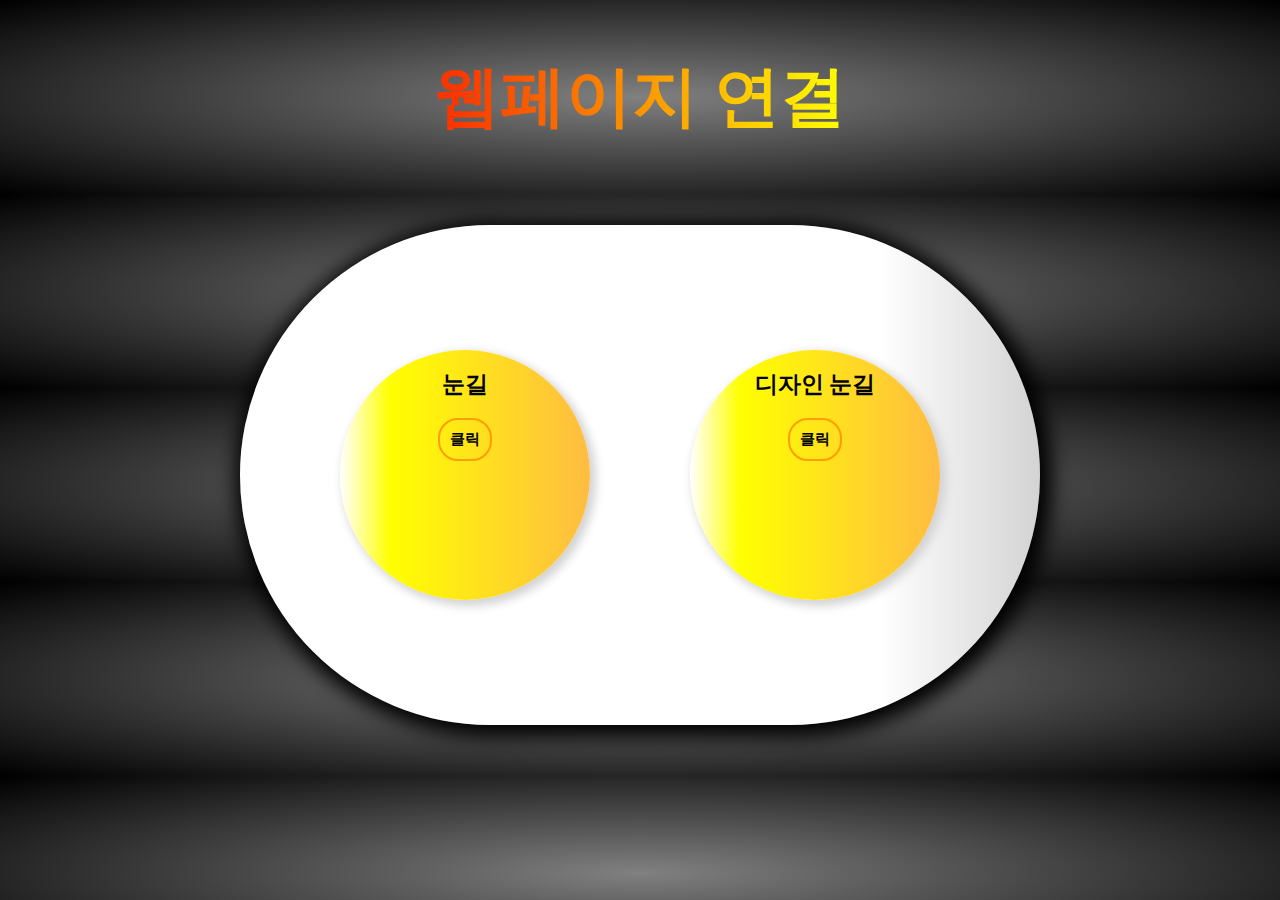
<file: index.html>
<!DOCTYPE html>
<html lang="ko">
	<head>
		<title>웹페이지 연결</title>
		<meta charset="utf-8">
		<meta name="viewport" content="width=device-width, initial-scale=1.0">
		<meta name="keywords" content="웹페이지, 연결">
		<meta name="description" content="웹페이지를 연결합니다.">
		<link rel="stylesheet" href="style.css">
	</head>
	<body class="index_body">
		<header>
			<h1>웹페이지 연결</h1>
		</header>
		<article id="contents">
			<section class="me">
				<h2>눈길</h2>
				<ul>
					<a href="me.html"><li>클릭</li></a>
				</ul>
			</section>
			<section class="design">
				<h2>디자인 눈길</h2>
				<ul>
					<a href="design.html"><li>클릭</li></a>
				</ul>
			</section>
		</article>
	</body>
</html>
</file>
<file: style.css>
@media screen and (max-width: 900px) {
	body {
		background-color: red !important;
	}

	header {
		font-size: 22px !important;
	}

	article {
		height: 250px !important; 
		width: 450px !important;
	}

	section {
		width: 130px !important;
		height: 130px !important;
		font-size: 10px !important;
	}
}

ul {
	padding: 0;
}

body {
	background: radial-gradient(grey, black);
	display: flex;
	flex-direction: row;
	justify-content: center;
	align-items: center;
}

header {
	font-size: 33px;
	text-align: center;
	background-image: linear-gradient(to right, #f83600 5%, yellow 100%);
	-webkit-text-fill-color: transparent;
	-webkit-background-clip: text;
}

article {
	position: absolute;
	top: 25%;
	display: flex;
	flex-direction: row;
	justify-content: space-evenly;
	align-items: center;
	background: linear-gradient(90deg, white 80%, lightgrey);
	height: 500px;
	width: 800px;
	text-align: center;
	color: black;
	border-radius: 500px;
	box-shadow: 4px 4px 20px 8px black;
}

section {
	width: 200px;
	border-radius: 500px;
	background: linear-gradient(-90deg,#FFBC42, yellow 80%, white);
	font-size: 15px;
	text-align: center;
	align-items: center;
}

.me {
	height: 250px;
	width: 250px;
	box-shadow: 4px 4px 10px 2px lightgrey;
}

.design {
	height: 250px;
	width: 250px;
	box-shadow: 4px 4px 10px 2px lightgrey;
}

li {
	list-style: none;
}


}

.mebg {
	letter-spacing: 1px;
	text-align: center;
	word-break: keep-all;
	line-height: 2;
	color: white;
	border: 3px double white;
}

.designbg {
	text-align: center;
	word-break: keep-all;
	line-height: 2;
	color: white;
}

img {
	width: 200px;
}

a {
	color: inherit;
	text-decoration: none;
}

#contents a {
	display: inline-block;
	border: 2px solid #FF9D00;
	border-radius: 20px;
	padding: 10px 10px;
	font-size: 15px;
	font-weight: bold;
	transform: all 0.2s;
}

#contents a:hover {
	background-color: #FF9D00;
</file>
